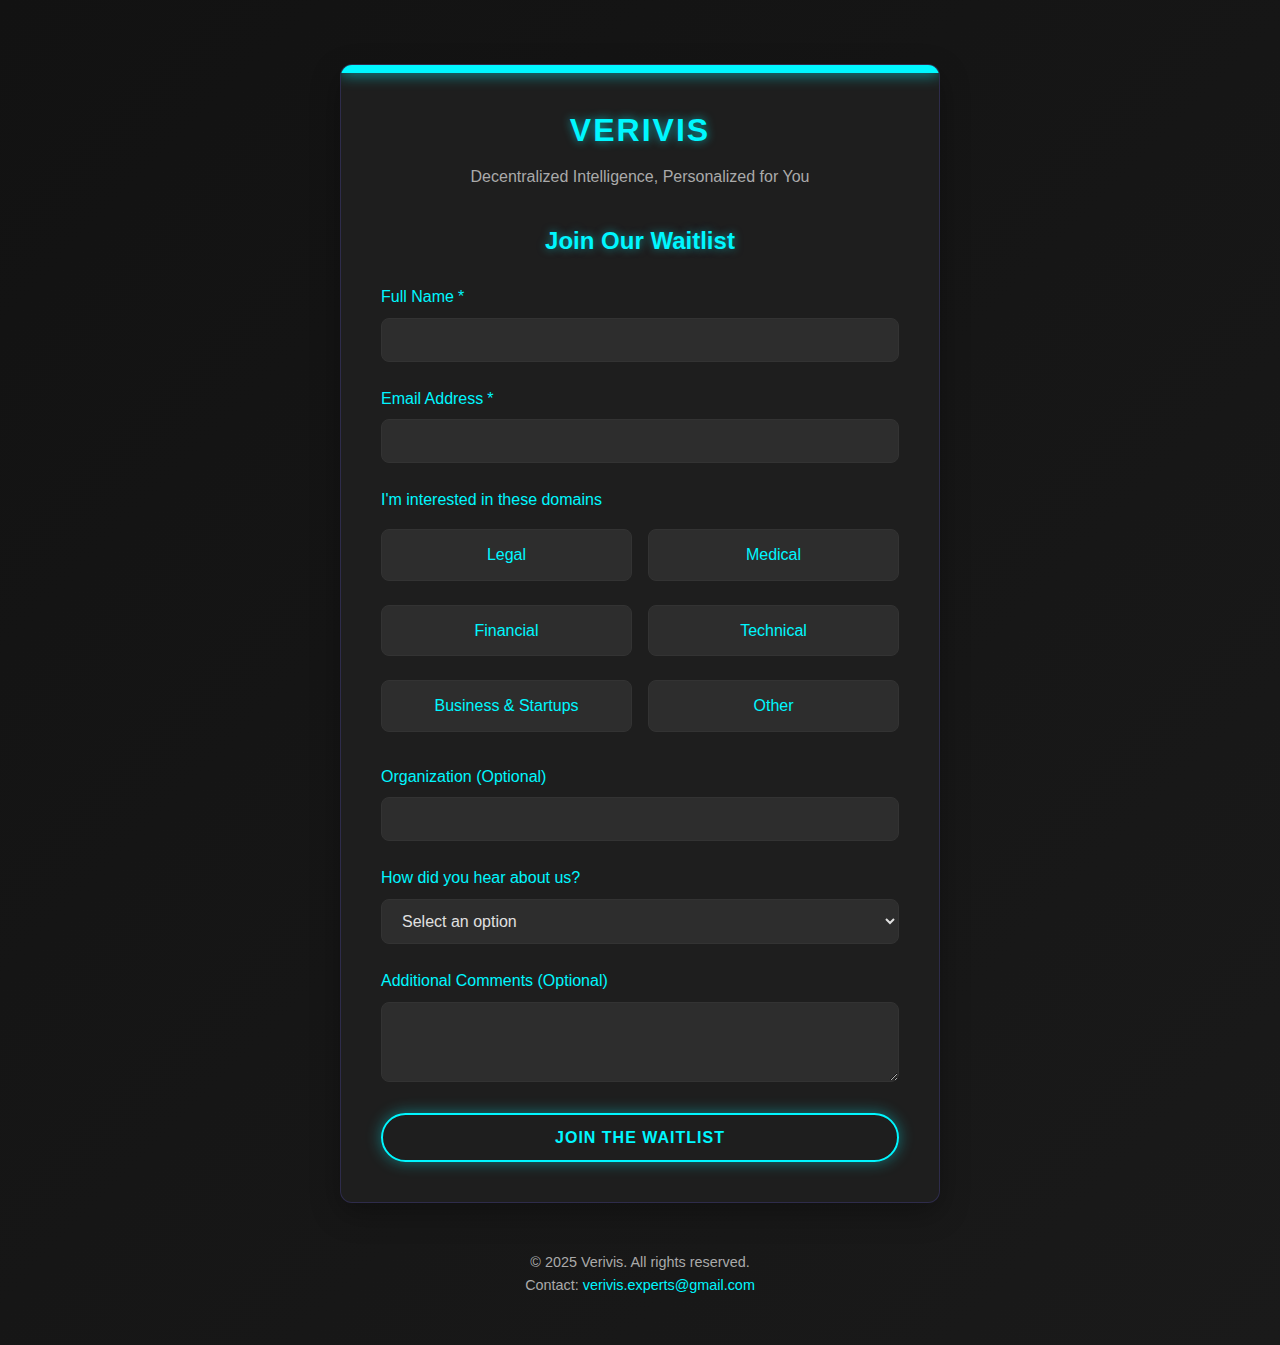
<file: waitlist.html>
<!DOCTYPE html>
<html lang="en">
<head>
  <meta charset="UTF-8">
  <meta name="viewport" content="width=device-width, initial-scale=1.0">
  <title>Join Verivis Waitlist</title>
  <style>
    :root {
      --primary-color: #00f7ff;
      --secondary-color: #00f7ff;
      --accent-color: #00f7ff;
      --text-color: #E0E0E0;
      --light-text: #AAAAAA;
      --bg-color: #121212;
      --card-bg: #1E1E1E;
      --border-color: #333333;
      --neon-color: #00f7ff;
    }
    
    * {
      margin: 0;
      padding: 0;
      box-sizing: border-box;
      font-family: 'Poppins', 'Segoe UI', Arial, sans-serif;
    }
    
    body {
      background-color: var(--bg-color);
      color: var(--text-color);
      line-height: 1.6;
      position: relative;
      overflow-x: hidden;
      min-height: 100vh;
      background: linear-gradient(135deg, #121212, #1a1a1a);
    }
    
    .container {
      max-width: 1200px;
      margin: 0 auto;
      padding: 2rem 1rem;
      position: relative;
      z-index: 10;
    }
    
    .floating-shapes {
      display: none;
    }
    
    .shape {
      display: none;
    }
    
    .shape1 {
      top: 10%;
      left: 5%;
      width: 300px;
      height: 300px;
      background: linear-gradient(45deg, var(--primary-color), var(--accent-color));
      animation: float 20s infinite alternate;
      opacity: 0.15;
    }
    
    .shape2 {
      bottom: 10%;
      right: 5%;
      width: 200px;
      height: 200px;
      background: linear-gradient(120deg, var(--primary-color), var(--accent-color));
      animation: float 15s infinite alternate-reverse;
      opacity: 0.15;
    }
    
    .shape3 {
      top: 60%;
      left: 15%;
      width: 150px;
      height: 150px;
      background: linear-gradient(220deg, var(--accent-color), var(--primary-color));
      animation: float 25s infinite alternate;
      opacity: 0.15;
    }
    
    .shape4 {
      top: 20%;
      right: 15%;
      width: 180px;
      height: 180px;
      background: linear-gradient(90deg, var(--accent-color), var(--primary-color));
      animation: float 18s infinite alternate-reverse;
      opacity: 0.15;
    }
    
    @keyframes float {
      0% {
        transform: translate(0, 0) rotate(0deg);
      }
      100% {
        transform: translate(30px, 30px) rotate(15deg);
      }
    }
    
    .form-container {
      background-color: var(--card-bg);
      border-radius: 12px;
      box-shadow: 0 10px 30px rgba(0, 0, 0, 0.3);
      max-width: 600px;
      margin: 2rem auto;
      padding: 2.5rem;
      position: relative;
      overflow: hidden;
      border: 1px solid rgba(108, 99, 255, 0.2);
    }
    
    .form-container::before {
      content: "";
      position: absolute;
      top: 0;
      left: 0;
      width: 100%;
      height: 8px;
      background: var(--neon-color);
      box-shadow: 0 0 15px rgba(0, 247, 255, 0.8);
    }
    
    .logo-section {
      text-align: center;
      margin-bottom: 2rem;
    }
    
    .logo {
      font-size: 2rem;
      font-weight: 700;
      letter-spacing: 2px;
      color: var(--neon-color);
      margin-bottom: 0.5rem;
      text-shadow: 0 0 10px rgba(0, 247, 255, 0.6);
    }
    
    .tagline {
      font-size: 1rem;
      color: var(--light-text);
    }
    
    .waitlist-form {
      margin-top: 1.5rem;
    }
    
    .form-group {
      margin-bottom: 1.5rem;
    }
    
    label {
      display: block;
      margin-bottom: 0.5rem;
      font-weight: 500;
      color: var(--neon-color);
    }
    
    input, select, textarea {
      width: 100%;
      padding: 0.75rem 1rem;
      border: 1px solid var(--border-color);
      border-radius: 8px;
      background-color: #2D2D2D;
      color: var(--text-color);
      font-size: 1rem;
      transition: border-color 0.3s;
    }
    
    input:focus, select:focus, textarea:focus {
      outline: none;
      border-color: var(--neon-color);
      box-shadow: 0 0 8px rgba(0, 247, 255, 0.4);
    }
    
    .required::after {
      content: "*";
      color: var(--accent-color);
      margin-left: 4px;
    }
    
    /* Updated submit button style to match the image */
    .submit-btn {
      background-color: transparent;
      color: var(--neon-color);
      font-weight: 600;
      border: 2px solid var(--neon-color);
      border-radius: 30px;
      padding: 0.85rem 1.5rem;
      font-size: 1rem;
      width: 100%;
      cursor: pointer;
      transition: all 0.3s;
      text-transform: uppercase;
      letter-spacing: 1px;
      text-align: center;
      box-shadow: 0 0 15px rgba(0, 247, 255, 0.4);
    }
    
    .submit-btn:hover {
      background-color: rgba(0, 247, 255, 0.1);
      box-shadow: 0 0 20px rgba(0, 247, 255, 0.6);
    }
    
    .submit-btn:active {
      transform: translateY(2px);
    }
    
    .success-message {
      display: none;
      background-color: rgba(72, 187, 120, 0.1);
      border: 1px solid rgba(72, 187, 120, 0.3);
      color: #4ADE80;
      padding: 1rem;
      border-radius: 8px;
      margin-top: 1.5rem;
      text-align: center;
    }
    
    .error-message {
      display: none;
      background-color: rgba(245, 0, 87, 0.1);
      border: 1px solid rgba(245, 0, 87, 0.3);
      color: #FF4081;
      padding: 1rem;
      border-radius: 8px;
      margin-top: 1.5rem;
      text-align: center;
    }
    
    .domain-selection {
      display: grid;
      grid-template-columns: repeat(2, 1fr);
      gap: 1rem;
      margin: 1rem 0;
    }
    
    .domain-option {
      position: relative;
    }
    
    .domain-option input {
      position: absolute;
      opacity: 0;
      cursor: pointer;
      height: 0;
      width: 0;
    }
    
    .domain-label {
      display: block;
      padding: 0.75rem 1rem;
      border: 1px solid var(--border-color);
      border-radius: 8px;
      cursor: pointer;
      transition: all 0.3s;
      text-align: center;
      background-color: #2D2D2D;
    }
    
    .domain-option input:checked + .domain-label {
      border-color: var(--neon-color);
      background-color: rgba(0, 247, 255, 0.1);
      box-shadow: 0 0 8px rgba(0, 247, 255, 0.4);
      color: var(--neon-color);
    }
    
    footer {
      text-align: center;
      margin-top: 2rem;
      padding: 1rem 0;
      color: var(--light-text);
      font-size: 0.9rem;
    }
    
    .footer-link {
      color: var(--neon-color);
      text-decoration: none;
      transition: all 0.3s;
    }
    
    .footer-link:hover {
      color: var(--neon-color);
      text-shadow: 0 0 8px rgba(0, 247, 255, 0.8);
    }
    
    @media (max-width: 768px) {
      .form-container {
        padding: 2rem 1.5rem;
      }
      
      .domain-selection {
        grid-template-columns: 1fr;
      }
    }
    
    /* Adding keyframe animation for success message */
    @keyframes fadeIn {
      from { opacity: 0; transform: translateY(-10px); }
      to { opacity: 1; transform: translateY(0); }
    }
    
    .show-message {
      display: block;
      animation: fadeIn 0.5s ease forwards;
    }
  </style>
</head>
<body>
  <div class="container">
    <div class="form-container">
      <div class="logo-section">
        <h1 class="logo">VERIVIS</h1>
        <p class="tagline">Decentralized Intelligence, Personalized for You</p>
      </div>
      
      <h2 style="text-align: center; margin-bottom: 1.5rem; color: var(--neon-color); text-shadow: 0 0 8px rgba(0, 247, 255, 0.5);">Join Our Waitlist</h2>
      
      <form id="waitlistForm" class="waitlist-form">
        <!-- FormSubmit anti-spam field -->
        <input type="hidden" name="_captcha" value="false">
        
        <div class="form-group">
          <label for="name" class="required">Full Name</label>
          <input type="text" id="name" name="name" required>
        </div>
        
        <div class="form-group">
          <label for="email" class="required">Email Address</label>
          <input type="email" id="email" name="email" required>
        </div>
        
        <div class="form-group">
          <label>I'm interested in these domains</label>
          <div class="domain-selection">
            <div class="domain-option">
              <input type="checkbox" id="legal" name="domains" value="legal">
              <label for="legal" class="domain-label">Legal</label>
            </div>
            <div class="domain-option">
              <input type="checkbox" id="medical" name="domains" value="medical">
              <label for="medical" class="domain-label">Medical</label>
            </div>
            <div class="domain-option">
              <input type="checkbox" id="financial" name="domains" value="financial">
              <label for="financial" class="domain-label">Financial</label>
            </div>
            <div class="domain-option">
              <input type="checkbox" id="technical" name="domains" value="technical">
              <label for="technical" class="domain-label">Technical</label>
            </div>
            <div class="domain-option">
              <input type="checkbox" id="business" name="domains" value="business">
              <label for="business" class="domain-label">Business & Startups</label>
            </div>
            <div class="domain-option">
              <input type="checkbox" id="other" name="domains" value="other">
              <label for="other" class="domain-label">Other</label>
            </div>
          </div>
        </div>
        
        <div class="form-group">
          <label for="organization">Organization (Optional)</label>
          <input type="text" id="organization" name="organization">
        </div>
        
        <div class="form-group">
          <label for="referral">How did you hear about us?</label>
          <select id="referral" name="referral">
            <option value="" selected disabled>Select an option</option>
            <option value="social">Social Media</option>
            <option value="friend">Friend or Colleague</option>
            <option value="search">Search Engine</option>
            <option value="event">Event or Conference</option>
            <option value="other">Other</option>
          </select>
        </div>
        
        <div class="form-group">
          <label for="message">Additional Comments (Optional)</label>
          <textarea id="message" name="message" rows="3"></textarea>
        </div>
        
        <button type="submit" class="submit-btn">JOIN THE WAITLIST</button>
      </form>
      
      <div class="success-message" id="successMessage">
        <h3 style="margin-bottom: 0.5rem;">Thank you for joining our waitlist!</h3>
        <p>We're excited to have you on board. We'll notify you when we launch.</p>
      </div>
      
      <div class="error-message" id="errorMessage">
        <h3 style="margin-bottom: 0.5rem;">Something went wrong</h3>
        <p>Please try again or contact us at verivis.experts@gmail.com</p>
      </div>
    </div>
    
    <footer>
      <p>&copy; 2025 Verivis. All rights reserved.</p>
      <p>Contact: <a href="mailto:verivis.experts@gmail.com" class="footer-link">verivis.experts@gmail.com</a></p>
    </footer>
  </div>
  
  <script>
    document.getElementById('waitlistForm').addEventListener('submit', function(e) {
      e.preventDefault();
      
      // Get form data
      const formData = new FormData(this);
      const submitBtn = document.querySelector('.submit-btn');
      
      // Disable button and show loading state
      submitBtn.disabled = true;
      submitBtn.textContent = 'Submitting...';
      
      // Convert form data to JSON object
      const formDataObj = {};
      formData.forEach((value, key) => {
        // Handle checkboxes (domains)
        if (key === 'domains') {
          if (!formDataObj[key]) {
            formDataObj[key] = [];
          }
          formDataObj[key].push(value);
        } else {
          formDataObj[key] = value;
        }
      });
      
      // Send data to FormSubmit.co
      fetch('https://formsubmit.co/verivis.experts@gmail.com', {
        method: 'POST',
        headers: {
          'Content-Type': 'application/json',
        },
        body: JSON.stringify(formDataObj)
      })
      .then(response => {
        if (!response.ok) {
          throw new Error('Network response was not ok');
        }
        return response;
      })
      .then(() => {
        // Handle success
        document.getElementById('waitlistForm').style.display = 'none';
        document.getElementById('successMessage').classList.add('show-message');
        console.log('Waitlist form submitted successfully');
      })
      .catch(error => {
        // Handle error
        console.error('Error submitting form:', error);
        document.getElementById('errorMessage').classList.add('show-message');
        submitBtn.disabled = false;
        submitBtn.textContent = 'JOIN THE WAITLIST';
      });
    });
  </script>
</body>
</html>
</file>
